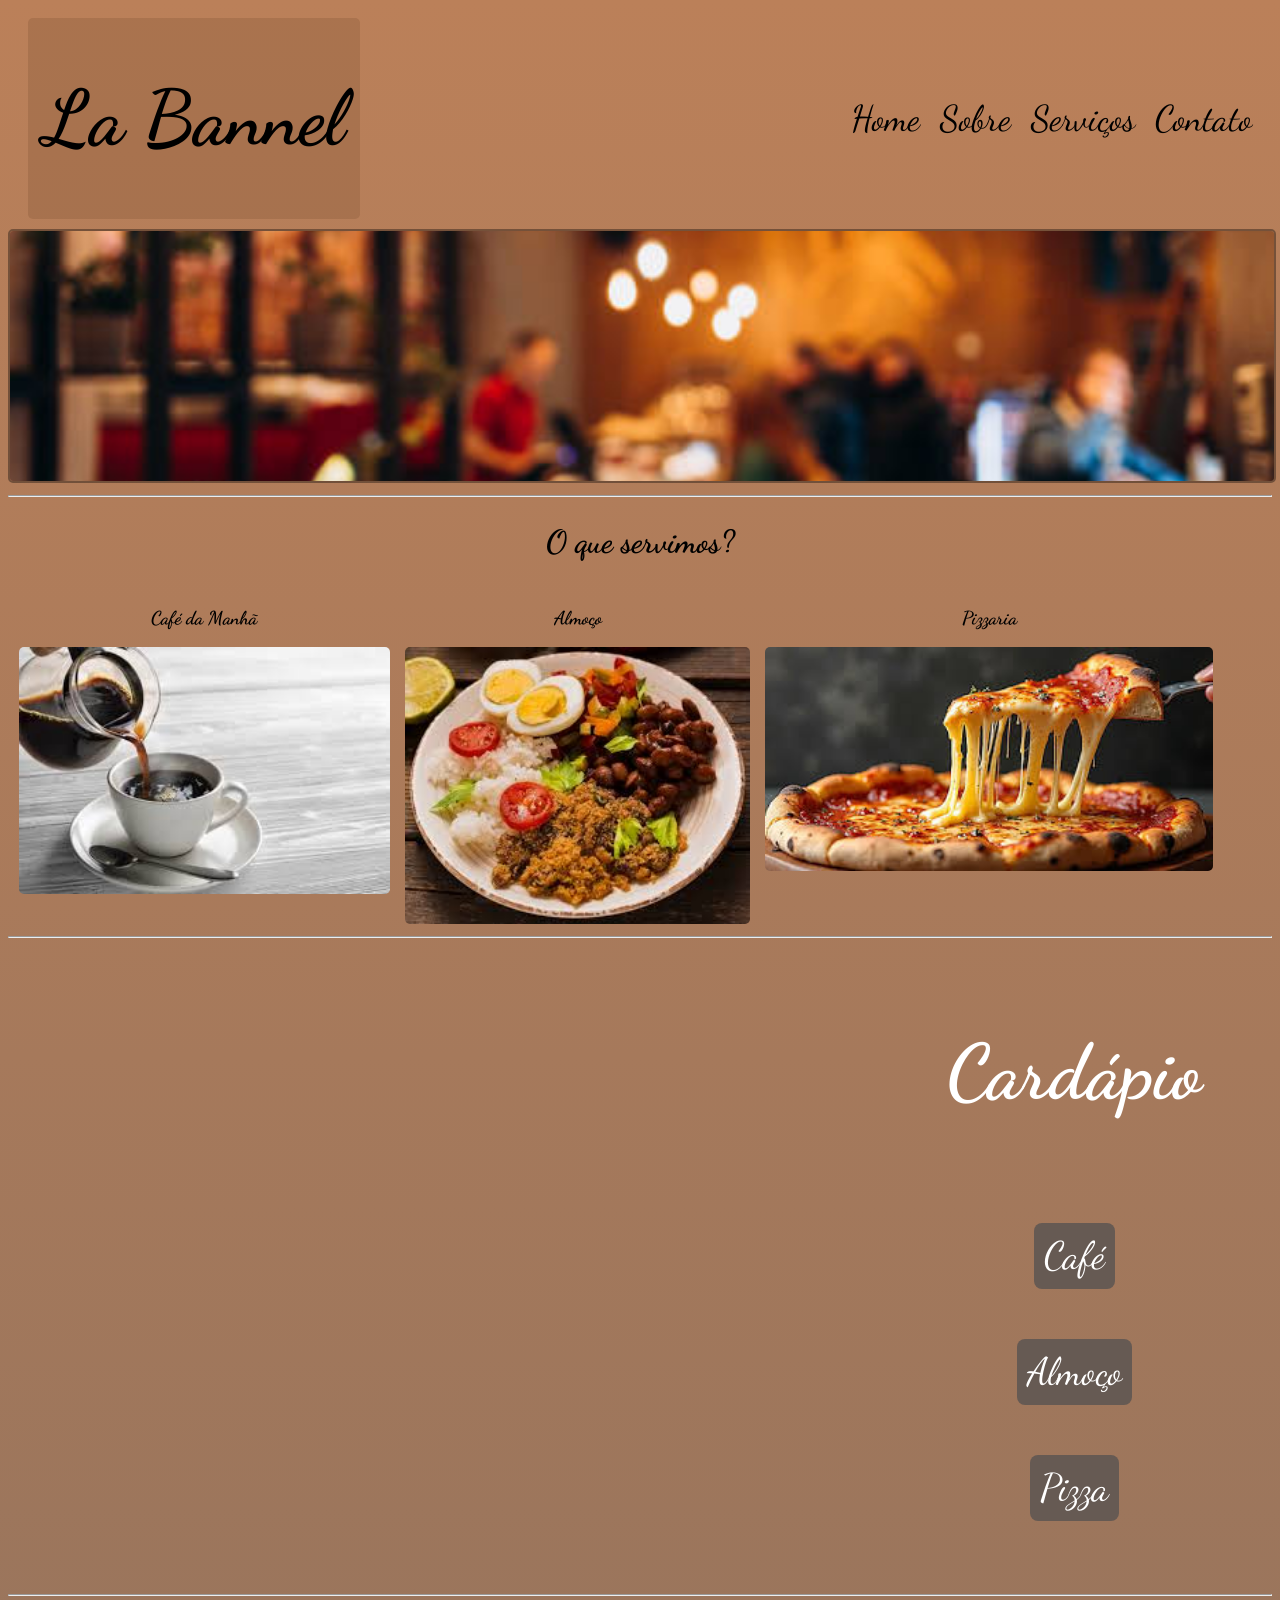
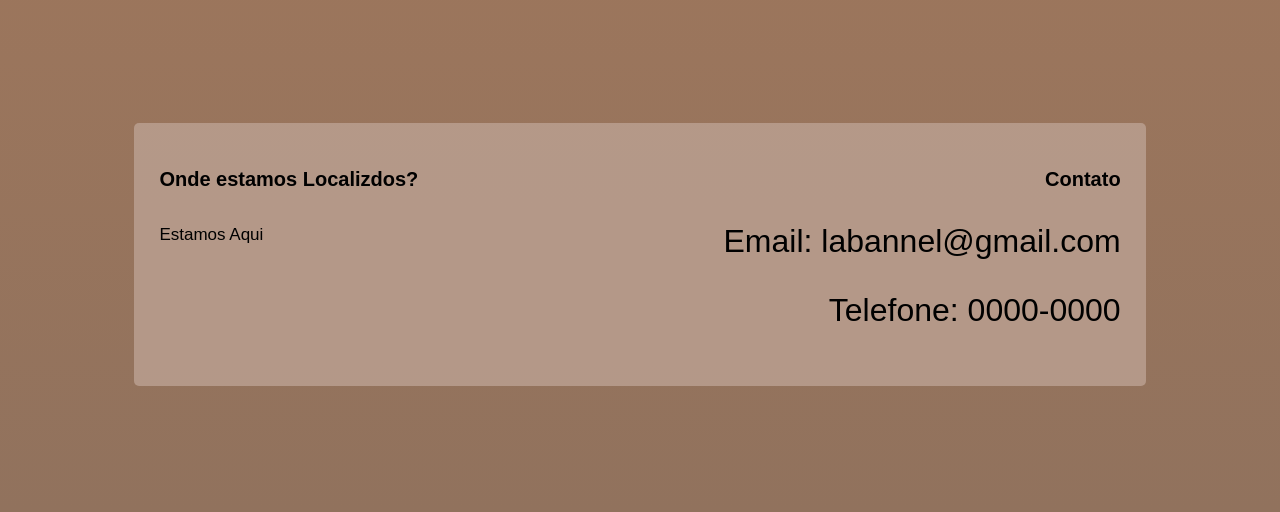
<file: index.html>
<!DOCTYPE html>
<html lang="pt-br">
<head>
    <meta charset="UTF-8">
    <meta http-equiv="X-UA-Compatible" content="IE=edge">
    <meta name="viewport" content="width=device-width, initial-scale=1.0">
    <title>La Bannel</title>
    <link rel="stylesheet" href="estilos/style.css">
    <link rel="preconnect" href="https://fonts.googleapis.com">
<link rel="preconnect" href="https://fonts.gstatic.com" crossorigin>
<link href="https://fonts.googleapis.com/css2?family=Dancing+Script:wght@400..700&display=swap" rel="stylesheet">
</head>
<body>
    <header>
        <div class="logo">
            <h1>La Bannel</h1>
        </div>
        <ul><div class="nav">
                <a href="#"><li>Home</li></a>
                <a href="#"><li>Sobre</li></a>
                <a href="#"><li>Serviços</li></a>
                <a href="#"><li>Contato</li></a>
        </div>
        </ul>
    </header>
    <img class="restaurante
    " src="Imagens/restaurante.jpg" alt="">
    <hr>
    <article>
        <h2>O que servimos?</h2>
        <div class="comida">
            <div class="cafe">
                <h3>Café da Manhã</h3>
                <img src="Imagens/cafe.jfif" alt="">
            </div>
            <div class="almoço">
                <h3>Almoço</h3>
                <img  src="Imagens/almoço002.jpg" alt="">
            </div>
            <div class="pizzaria">
                <h3>Pizzaria</h3>
                <img  src="Imagens/pizza002.jpg" alt="">
            </div>
        </div>
        <hr>
        <div class="cardapio">
           
           
            <iframe name="cardapio" src="" frameborder="0"></iframe>
          
            <div class="ladodireito">
                <h2>Cardápio</h2>
                <a href="café.html" target="cardapio"><li>Café</li> </a>
                <a href="almoço.html" target="cardapio"><li>Almoço</li> </a>
                <a href="pizza.html" target="cardapio"><li>Pizza</li> </a>
            </div>
        </div>
    </article>
    <hr>
   <footer>
    <div class="info">
        <div class="local">
            <h3>Onde estamos Localizdos?</h3>
            <a href="#">Estamos Aqui</a>
        </div>
        <Div class="contato">
            <h3>Contato</h3>
            <p>Email: labannel@gmail.com</p>
            <p>Telefone: 0000-0000</p>
    </div>
    </Div>
   </footer> 
</body>
</html>
</file>
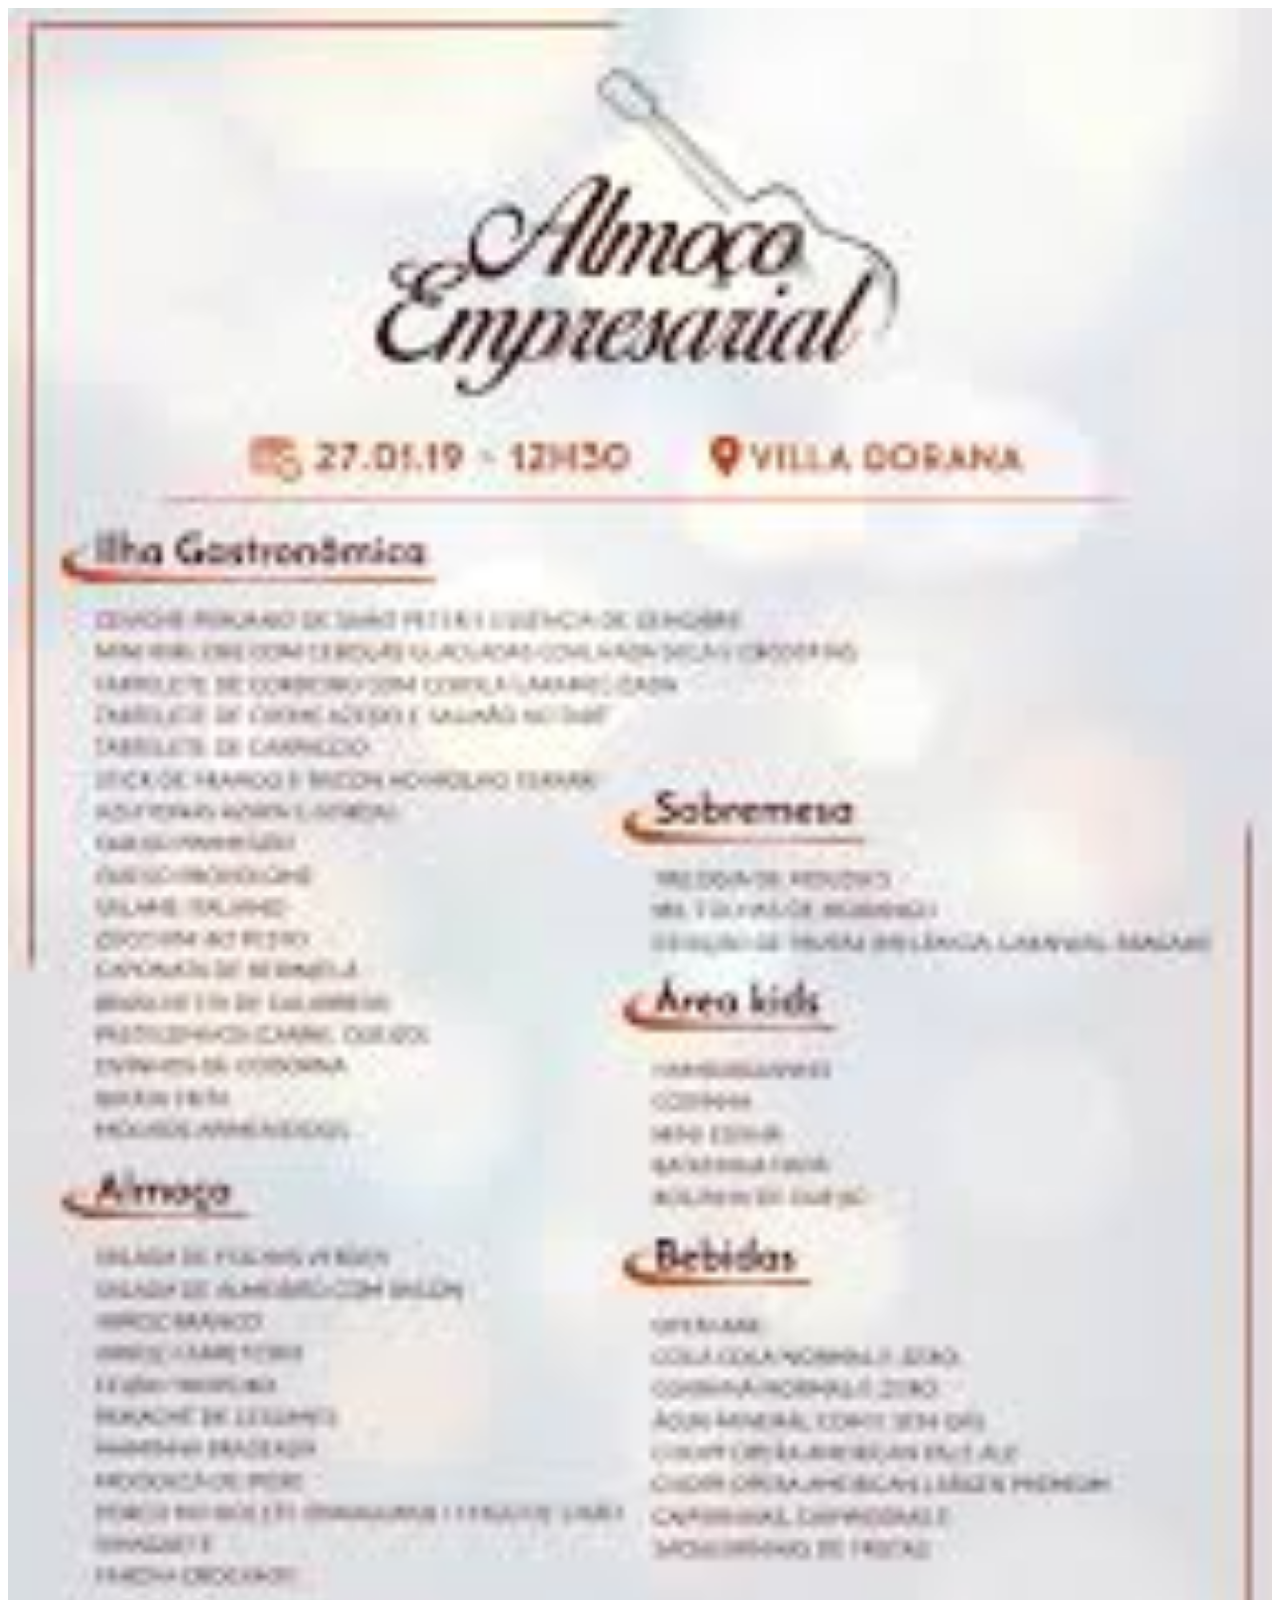
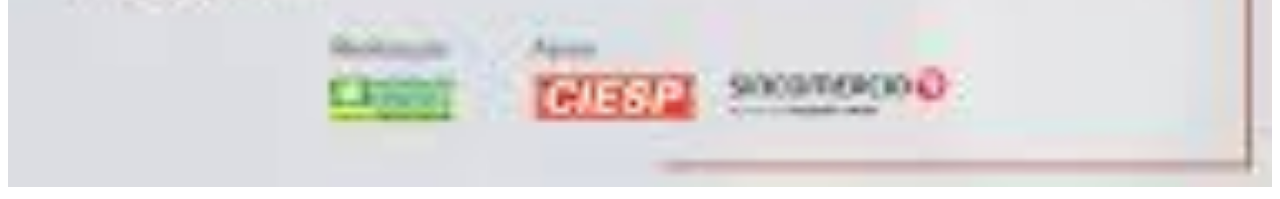
<file: almoço.html>
<!DOCTYPE html>
<html lang="pt-br">
<head>
    <meta charset="UTF-8">
    <meta http-equiv="X-UA-Compatible" content="IE=edge">
    <meta name="viewport" content="width=device-width, initial-scale=1.0">
    <title>Almoço</title>
    <style>
        img {
            width: 100%;
            height: auto;
        }
    </style>
</head>
<body>
    <img src="Imagens/cardapioalmoço.jfif" alt="">
</body>
</html>
</file>
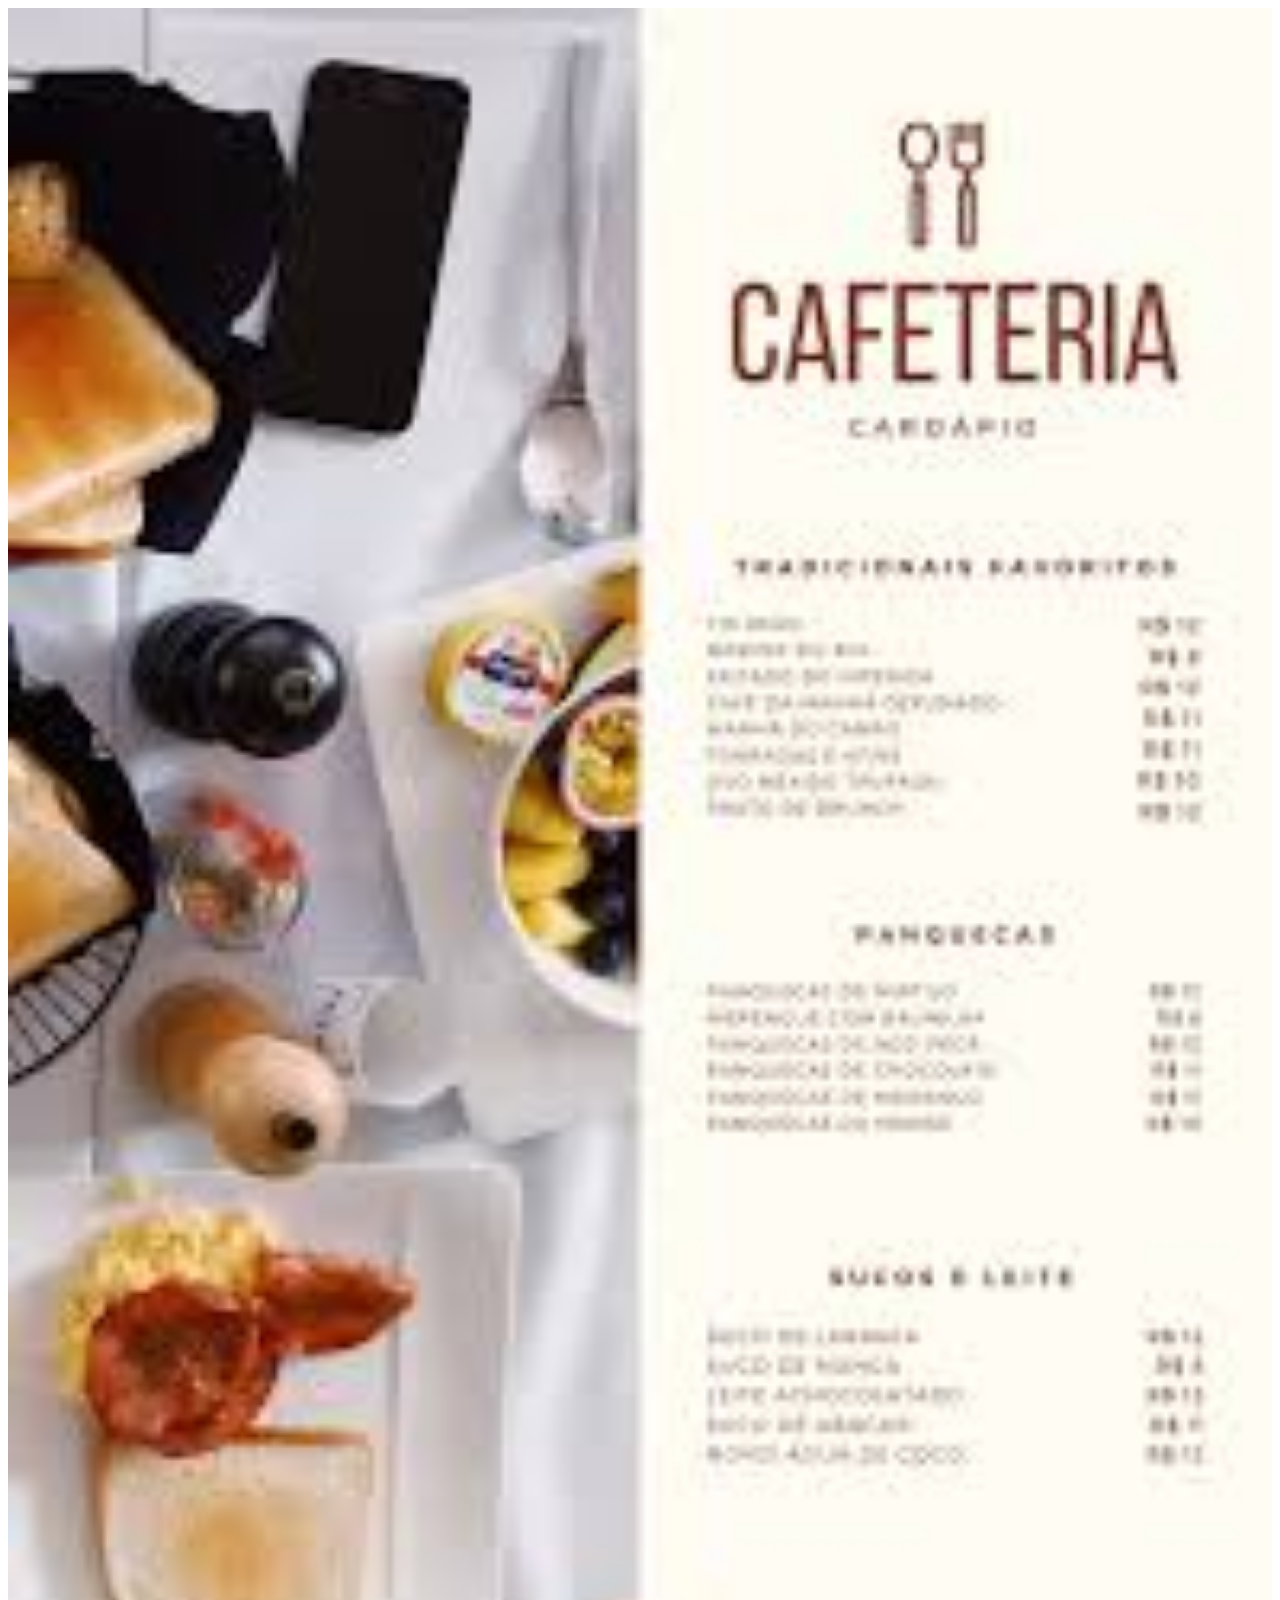
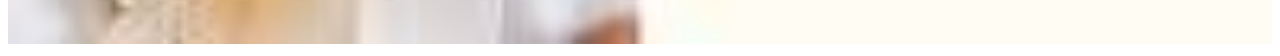
<file: café.html>
<!DOCTYPE html>
<html lang="pt-br">
<head>
    <meta charset="UTF-8">
    <meta http-equiv="X-UA-Compatible" content="IE=edge">
    <meta name="viewport" content="width=device-width, initial-scale=1.0">
    <title>cafe</title>
    <style>
        img {
            width: 100%;
            height: auto;
        }
    </style>
</head>
<body>
    <img src="Imagens/cardapiocafe.jfif" alt="">
</body>
</html>
</file>
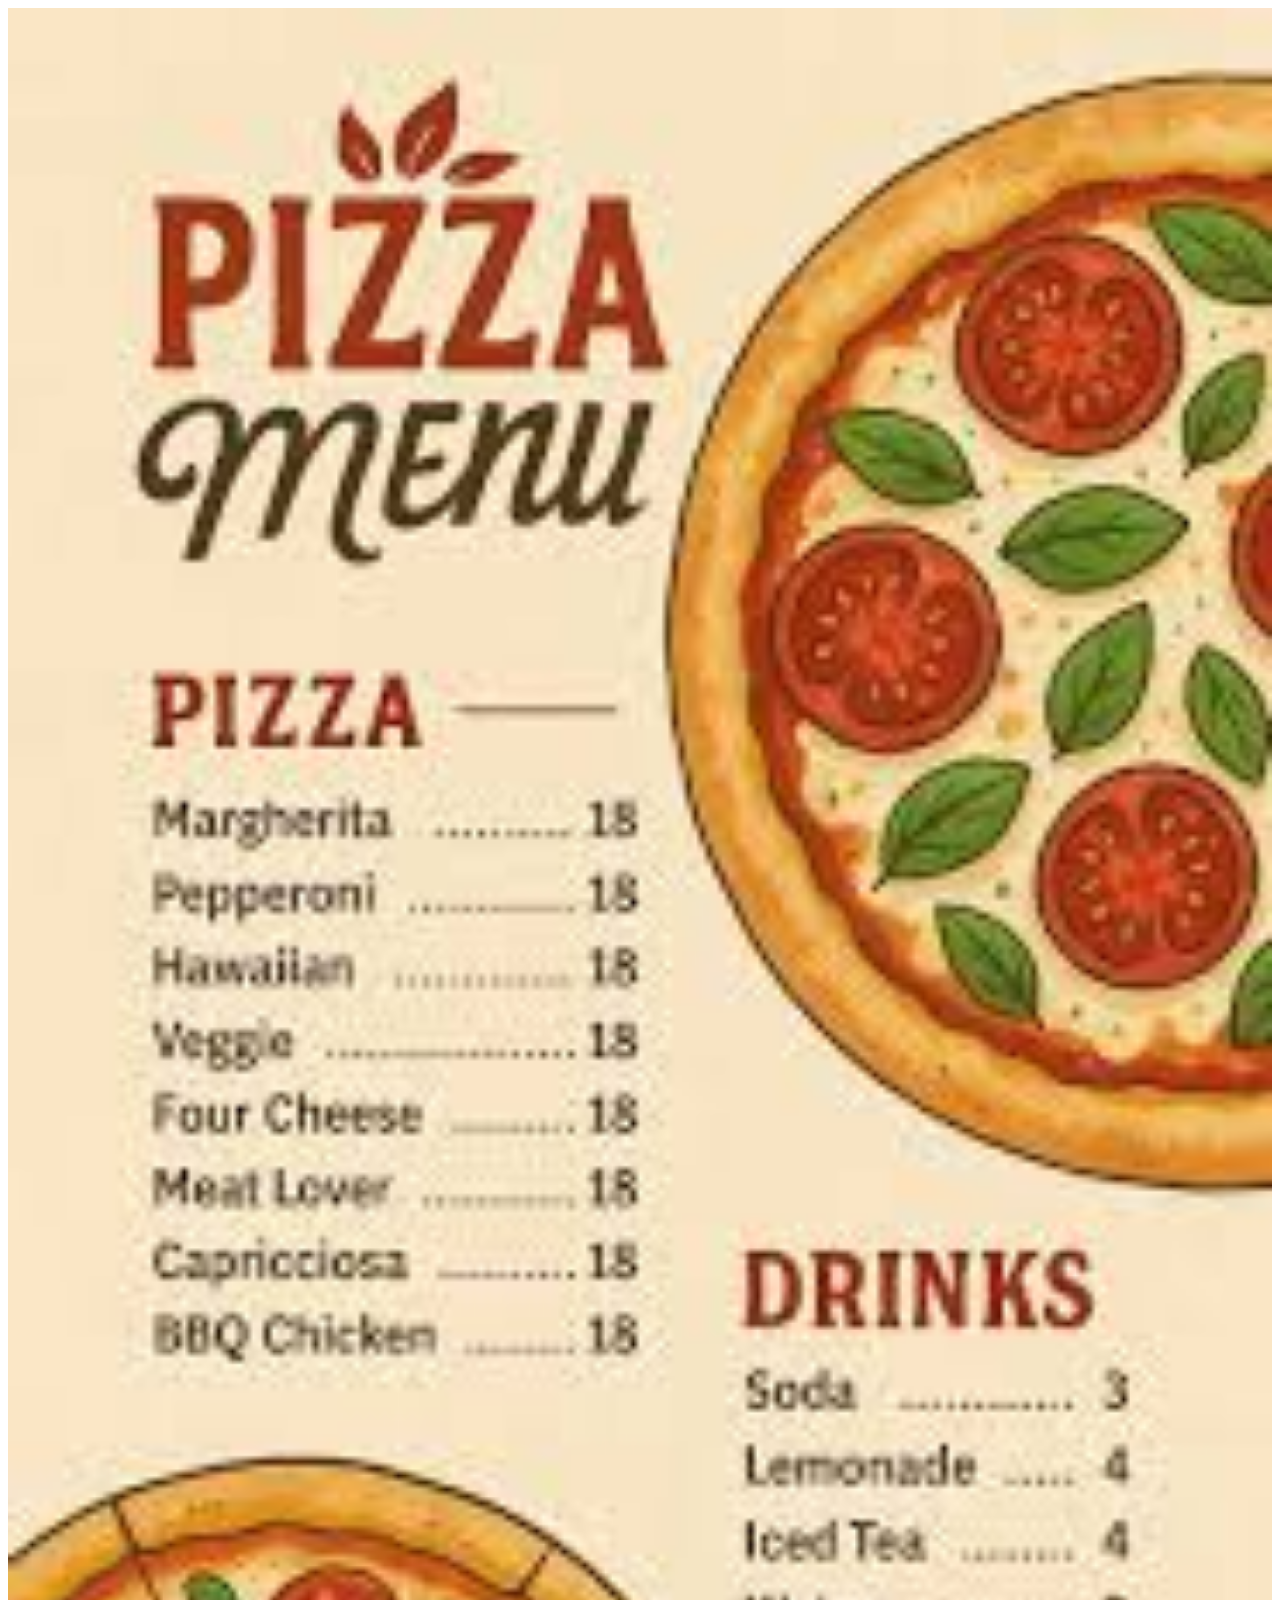
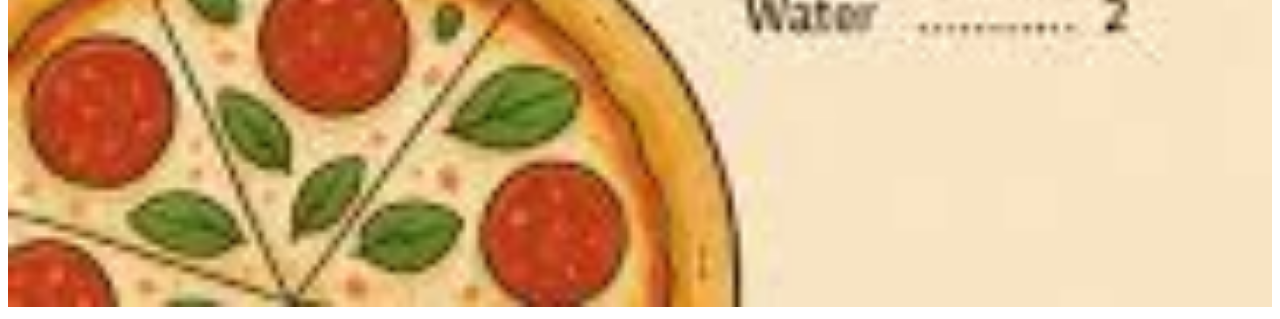
<file: pizza.html>
<!DOCTYPE html>
<html lang="pt-br">
<head>
    <meta charset="UTF-8">
    <meta http-equiv="X-UA-Compatible" content="IE=edge">
    <meta name="viewport" content="width=device-width, initial-scale=1.0">
    <title>cafe</title>
    <style>
        img {
            width: 100%;
            height: auto;
        }
    </style>
</head>
<body>
    <img src="Imagens/cardapiopizza02.jfif" alt="">
</body>
</html>
</file>
<file: estilos/style.css>
@charset "UTF-8";
:root {
    --cor-principal: #BB8059;
    --cor-segundaria:#91725D;
    --cor-terciaria:#665A53;
    --cor-quartenaria:#3C3531;
    
}

.dancing-script- <uniquifier> {
    font-family: "Dancing Script", cursive;
    font-optical-sizing: auto;
    font-weight: <weight>;
    font-style: normal;
  }

  body {
    background-image: linear-gradient(to bottom, #BB8059, #91725D);
    font-family: "Dancing Script";
  }
  
  .logo{
    font-family: "Dancing Script";
    font-size: 3vw;
    background-color: #7e503249;
    border-radius: 5px;
    padding: 2.5px 15px ;
    background-size: 20%;
  }

    header {
       
        display: flex;
        justify-content: space-between;
        align-items: center;
        padding: 10px 20px;
    }
    .restaurante {
        border-radius: 5px;
        border: 2px solid rgba(0, 0, 0, 0.359);
        width: 100%;
        height: 250px;
        object-fit: cover;
        background-position: center;
        background-repeat: no-repeat;
    }

  img {
    border-radius: 5px;
  }

  .nav {
    text-decoration: none;
    color: black;
    display: flex;
    gap: 20px;
    list-style: none;
  }

  .nav a {
    text-decoration: none;
    color: black;
    font-size: 2.8vw;
  }

  .nav a:hover {
    color: white;
    text-decoration: overline;
  }

  article h2 {
    text-align: center;
    font-size: 2em;
  }

  .cafe img {
    width: 29vw; 
    height: auto;
  }

  .almoço img{
    width: 27vw;
    height: auto;
  }

  .pizzaria img {
    width: 35vw;
    height: auto;
   }

  .comida {
    text-align: center;
    display: flex;
    gap: 15px;
    width: 95vw;

    justify-content: center;
}

.cardapio img {
    justify-content: left;
}
.cardapio h2 {
    display: flex;
    flex-direction: column;
    align-items: center;
    margin-top: 25px;
    color: white;
    font-size: 6vw;
}

.cardapio li {
  display: flex;
    flex-direction: column;
    text-decoration: none;
    text-align: center;
}

.cardapio a {
    font-size: 3vw;
    text-decoration: none;


    display: block;
    padding: 10px ;
    margin-top: 40px;
    background-color:#665A53;
    color: white;
    border-radius: 8px;
    margin-bottom: 10px;

}

.cardapio a:hover {
    color: yellow;
}

.cardapio {
    display: flex;
    align-items: center;
    gap: 20px;
    font-size: 20px;
}

.ladodireito {
  display: flex;
  flex-direction: column;
  align-items: center;
  margin-left: auto;
  margin-right: 70px;
  

  font-size: 2em;
}

iframe {
    width: 35vw;
    height: 50vw;
    display: flex;
    
}

footer {
    background-color: #bda395c5;
    font-family: Arial, Helvetica, sans-serif;    
    padding: 5px;
    margin: 10%;
    border-radius: 5px;
    font-size: 2.5vw;
}

.info {
  display: flex;
  justify-content: space-between;
  align-items: flex-start;
  margin: 20px;
}

.info h3 {
  font-size: 20px;
}

.contato {
    text-align: right;
}

.info a {
  text-decoration: none;
  color: black;
  font-size: 17px;
}

.info a:hover {
  color: white;
  text-decoration: overline;
}
</file>
